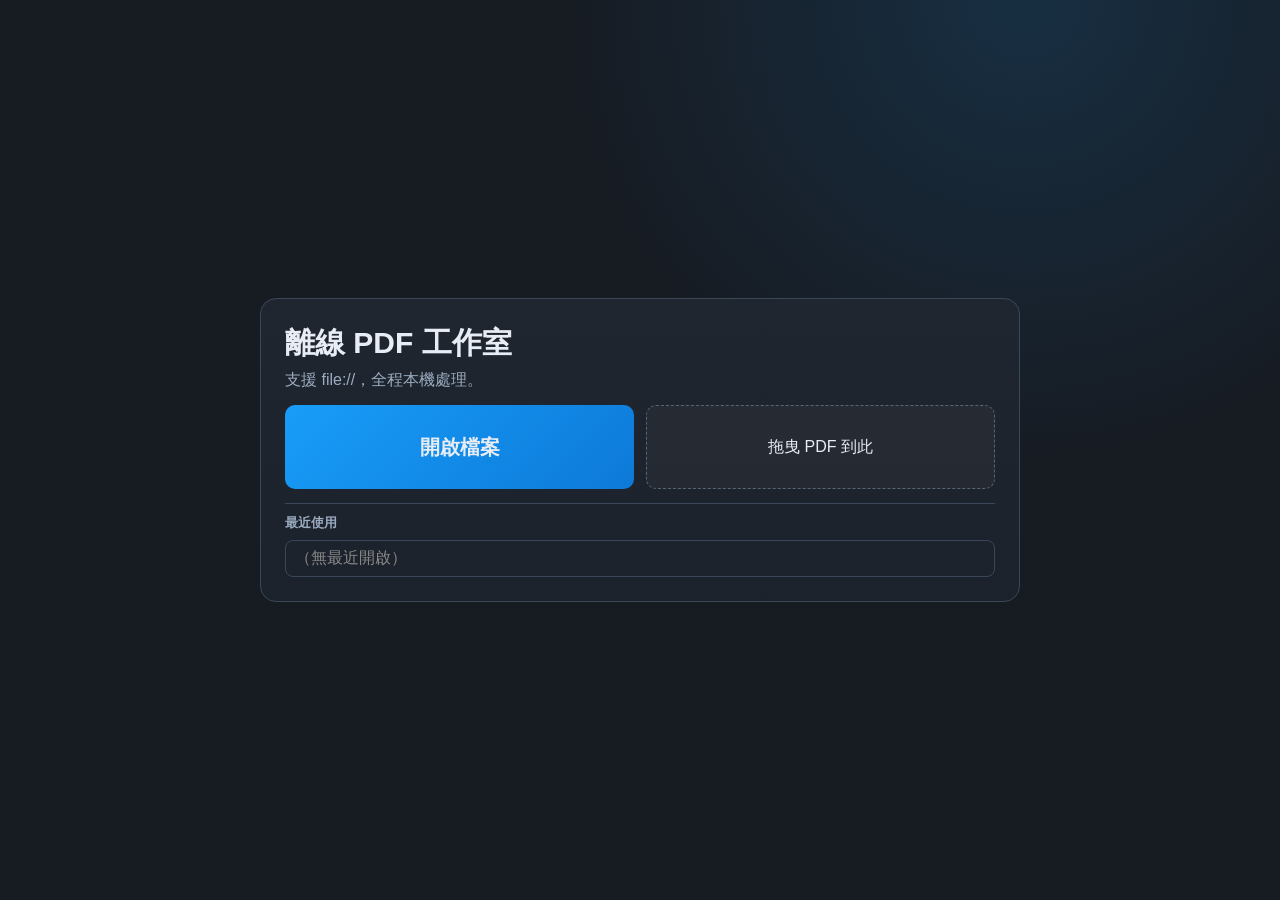
<file: index.html>
﻿<!doctype html>
<html lang="zh-Hant">
<head>
<meta charset="utf-8">
<meta name="viewport" content="width=device-width,initial-scale=1">
<title>離線 PDF 工作室</title>
<link rel="icon" href="data:,">
<script src="lib/pdf.min.js"></script>
<script src="lib/pdf-lib.min.js"></script>
<script src="lib/jszip.min.js"></script>
<link rel="stylesheet" href="styles.css">
</head>
<body>
<div id="ov">拖曳 PDF 檔以開啟</div>
<section id="home"><div class="card"><h1 class="title">離線 PDF 工作室</h1><p class="sub">支援 file://，全程本機處理。</p><div class="row"><button id="openHome" class="hero">開啟檔案</button><button id="dropHome" class="drop">拖曳 PDF 到此</button></div><div class="recent"><h3>最近使用</h3><ul id="recent"></ul></div></div></section>
<section id="app" class="hidden"><div id="tabs" class="tabs"></div><div id="docTabs" class="doc-tabs hidden"></div><div id="bar" class="bar"></div><div id="ctx" class="ctx">
  <span class="lab">屬性</span>
  <label class="ctx-lbl">顏色<input type="color" id="ctxColor" value="#ffcc33"></label>
  <label class="ctx-lbl">線寬<input type="number" id="ctxWidth" min="1" max="12" value="2"></label>
  <label class="ctx-lbl" id="ctxTextWrap" style="display:none">文字<input type="text" id="ctxText" placeholder="文字內容..."></label>
  <label class="ctx-lbl" id="ctxXWrap" style="display:none">X<input type="number" id="ctxX"></label>
  <label class="ctx-lbl" id="ctxYWrap" style="display:none">Y<input type="number" id="ctxY"></label>
  <label class="ctx-lbl" id="ctxWWrap" style="display:none">寬<input type="number" id="ctxW" min="1"></label>
  <label class="ctx-lbl" id="ctxHWrap" style="display:none">高<input type="number" id="ctxH" min="1"></label>
  <button id="ctxDup" title="在相同位置複製一份">複製</button>
  <button id="delAnn">刪除</button>
  <button id="cpyTxt" title="複製目前頁面所有文字">複製文字</button>
</div><div id="main"><aside id="side"><div class="stabs"><button class="stab active" data-p="thumb">縮圖</button><button class="stab" data-p="bookmark">書籤</button><button class="stab" data-p="annotation">註解</button><button class="stab" data-p="attachment">附件</button></div><div id="sp-thumb" class="sp active"><div id="thumbs"></div></div><div id="sp-bookmark" class="sp"><div id="bms" class="note">沒有書籤</div></div><div id="sp-annotation" class="sp"><div class="fg" style="margin-bottom:8px"><label>範圍<input id="annRange" placeholder="all 或 1-3,5"></label><label>批次動作<select id="annBatchAction"><option value="delete">刪除</option><option value="highlight-yellow">黃色螢光</option><option value="highlight-green">綠色螢光</option></select></label></div><button id="annBatchRun">執行批次</button><div id="anns" class="note" style="margin-top:8px">沒有註解</div></div><div id="sp-attachment" class="sp"><div class="fg" style="margin-bottom:8px"><label>新增檔案<button id="attAddBtn">新增附件</button></label><label>套用<button id="attSaveInfo">套用到 PDF</button></label></div><div id="atts" class="note">沒有附件</div></div></aside><main id="view"><div id="pages"></div></main></div><footer id="status"><div id="st">尚未開啟檔案</div><div class="mut">Ctrl+Shift+P：命令面板</div></footer></section>
<input id="file" type="file" accept=".pdf,application/pdf" multiple class="hidden"><input id="mergeIn" type="file" accept=".pdf,application/pdf" multiple class="hidden"><input id="batchIn" type="file" accept=".pdf,application/pdf" multiple class="hidden"><input id="attIn" type="file" multiple class="hidden"><input id="imgIn" type="file" accept="image/*" multiple class="hidden">
<div id="wiz"><div class="modal"><div class="mh"><h2 id="wt" style="margin:0;font-size:16px">精靈</h2><button id="wc">關閉</button></div><div class="mb"><div class="steps"><div id="s1" class="step on">1 輸入</div><div id="s2" class="step">2 選項</div><div id="s3" class="step">3 確認</div></div><div id="wb"></div></div><div class="ma"><button id="wp">上一步</button><button id="wn" class="big">下一步</button></div></div></div>
<div id="cmd"><div class="pbox"><input id="q" placeholder="輸入指令"><div id="ql"></div></div></div>
<div id="settingsDlg" class="dlg hidden"><div class="modal"><div class="mh"><h2 id="sdTitle" style="margin:0;font-size:16px">設定</h2><button id="sdCancel">取消</button></div><div class="mb"><div id="sdForm" class="fg"></div></div><div class="ma"><button id="sdOk" class="big">套用</button></div></div></div>
<div id="menu"></div>
<button id="toTop" class="to-top" title="回到頂端 (Home)" aria-label="回到頂端">↑ 頂端</button>
<div id="toastStack" class="toast-stack" aria-live="polite"></div>
<script src="app.js"></script>
</body>
</html>
</file>
<file: styles.css>
:root {
  --bg: #171b22;
  --p: #222933;
  --l: #3a4759;
  --t: #e8edf5;
  --m: #9aabc0;
  --a: #189df8;
}

* {
  box-sizing: border-box;
}

html,
body {
  margin: 0;
  height: 100%;
}

body {
  font-family: "Segoe UI Variable", "Noto Sans", sans-serif;
  background: radial-gradient(circle at 80% 0, rgba(24, 157, 248, 0.15), transparent 35%), var(--bg);
  color: var(--t);
  overflow: hidden;
}

button,
input,
select {
  font: inherit;
  color: inherit;
}

button {
  cursor: pointer;
  border: 1px solid var(--l);
  border-radius: 10px;
  background: #2a3341;
  padding: 7px 10px;
}

.hidden {
  display: none !important;
}

#home {
  height: 100%;
  display: grid;
  place-items: center;
  padding: 20px;
}

.card {
  width: min(760px, 95vw);
  padding: 24px;
  border: 1px solid var(--l);
  border-radius: 16px;
  background: linear-gradient(180deg, #20262f, #1c222b);
}

.title {
  font-size: 30px;
  margin: 0 0 6px;
}

.sub {
  color: var(--m);
  margin: 0 0 14px;
}

.row {
  display: grid;
  grid-template-columns: 1fr 1fr;
  gap: 12px;
}

.hero {
  font-size: 20px;
  font-weight: 700;
  min-height: 84px;
  background: linear-gradient(135deg, var(--a), #0d79d8);
  border: none;
}

.drop {
  border: 1px dashed #567;
  min-height: 84px;
  background: #ffffff08;
}

.recent {
  margin-top: 14px;
  border-top: 1px solid var(--l);
  padding-top: 10px;
}

.recent h3 {
  margin: 0 0 8px;
  font-size: 13px;
  color: var(--m);
}

#recent {
  list-style: none;
  margin: 0;
  padding: 0;
  display: grid;
  gap: 8px;
}

#recent li {
  display: flex;
  justify-content: space-between;
  align-items: center;
  border: 1px solid var(--l);
  border-radius: 8px;
  padding: 7px 9px;
}

#app {
  position: fixed;
  inset: 0;
  display: grid;
  grid-template-rows: auto auto auto 1fr auto;
  min-height: 0;
  overflow: hidden;
}

.tabs {
  display: flex;
  gap: 3px;
  padding: 8px 8px 0;
  border-bottom: 1px solid var(--l);
  background: #1b2129;
}

.tab {
  padding: 8px 11px;
  color: var(--m);
  border: 1px solid transparent;
  border-top-left-radius: 9px;
  border-top-right-radius: 9px;
}

.tab.active {
  color: #fff;
  background: #242d39;
  border-color: var(--l);
  border-bottom-color: #242d39;
}

.bar {
  display: flex;
  flex-wrap: nowrap;
  overflow-x: auto;
  gap: 8px;
  padding: 8px;
  border-bottom: 1px solid var(--l);
  background: #242d39;
  scrollbar-width: thin;
}

.doc-tabs {
  display: flex;
  gap: 6px;
  padding: 6px 8px;
  border-bottom: 1px solid var(--l);
  background: #1a2028;
  overflow-x: auto;
}

.doc-tab {
  display: inline-flex;
  align-items: center;
  gap: 8px;
  border: 1px solid var(--l);
  border-radius: 8px;
  padding: 4px 8px;
  background: #232c38;
  max-width: 280px;
}

.doc-tab .name {
  white-space: nowrap;
  overflow: hidden;
  text-overflow: ellipsis;
}

.doc-tab .x {
  font-weight: 700;
  opacity: 0.75;
}

.doc-tab.active {
  background: #2f3b4b;
  border-color: #4f6480;
}

.grp {
  display: flex;
  align-items: center;
  gap: 6px;
  padding-right: 12px;
  border-right: 1px solid var(--l);
}

.grp:last-child {
  border-right: none;
}

.lab {
  font-size: 10px;
  text-transform: uppercase;
  color: var(--m);
}

.big {
  padding: 10px 14px;
  font-weight: 700;
  border: none;
  background: linear-gradient(135deg, var(--a), #0d79d8);
}

.ctx {
  display: none;
  align-items: center;
  flex-wrap: wrap;
  gap: 6px 10px;
  padding: 6px 10px;
  border-bottom: 1px solid var(--l);
  background: #16202d;
}

.ctx.show {
  display: flex;
}

.ctx-lbl {
  font-size: 11px;
  color: var(--m);
  display: flex;
  flex-direction: column;
  gap: 2px;
}

.ctx-lbl input[type="number"] {
  width: 56px;
  padding: 4px 5px;
  border: 1px solid var(--l);
  border-radius: 6px;
  background: #15202c;
  color: var(--t);
  font-size: 12px;
}

.ctx-lbl input[type="text"] {
  width: 130px;
  padding: 4px 6px;
  border: 1px solid var(--l);
  border-radius: 6px;
  background: #15202c;
  color: var(--t);
  font-size: 12px;
}

.ctx-lbl input[type="color"] {
  width: 36px;
  height: 28px;
  padding: 2px;
  border: 1px solid var(--l);
  border-radius: 6px;
  cursor: pointer;
  background: #15202c;
}

#main {
  display: grid;
  grid-template-columns: 240px 1fr;
  min-height: 0;
  overflow: hidden;
}

#side {
  background: #1e2530;
  border-right: 1px solid var(--l);
  display: grid;
  grid-template-rows: auto 1fr;
  min-height: 0;
}

.stabs {
  display: grid;
  grid-template-columns: repeat(4, 1fr);
  border-bottom: 1px solid var(--l);
}

.stab {
  font-size: 12px;
  color: var(--m);
  padding: 8px 0;
}

.stab.active {
  background: #293648;
  color: #fff;
}

.sp {
  display: none;
  overflow: auto;
  padding: 8px;
  min-height: 0;
}

.sp.active {
  display: block;
}

.note {
  border: 1px dashed var(--l);
  border-radius: 8px;
  padding: 9px;
  color: var(--m);
  font-size: 12px;
}

.thumb {
  border: 1px solid var(--l);
  border-radius: 8px;
  padding: 6px;
  margin-bottom: 8px;
  background: #2a3547;
  cursor: pointer;
}

.thumb.active {
  outline: 2px solid #189df88f;
}

.thumb canvas {
  width: 100%;
  display: block;
}

.thumb div {
  text-align: center;
  font-size: 11px;
  margin-top: 4px;
}

#view {
  position: relative;
  overflow: auto;
  background: #323843;
  padding: 16px;
  min-height: 0;
}

#pages {
  display: grid;
  justify-content: center;
  gap: 12px;
}

.pw {
  position: relative;
  background: #fff;
  box-shadow: 0 6px 18px #0007;
}

.pc {
  display: block;
}

.ann {
  position: absolute;
  inset: 0;
  pointer-events: none;
}

/* P1-3: PDF text selection layer */
.textLayer {
  position: absolute;
  inset: 0;
  overflow: hidden;
  line-height: 1;
  pointer-events: none;
}
.textLayer > span {
  color: transparent;
  position: absolute;
  white-space: pre;
  transform-origin: 0% 0%;
  cursor: text;
  pointer-events: none;
}
/* Enable text selection only when the select tool is active and no draw tool is chosen */
.select-mode .textLayer > span {
  pointer-events: auto;
}
.textLayer ::selection {
  background: rgba(50, 130, 255, 0.25);
  color: transparent;
}

.mark {
  position: absolute;
  border: 2px solid #f8d34d;
  background: #ffd53f66;
}

.txt {
  position: absolute;
  padding: 3px 5px;
  border: 1px solid #444;
  border-radius: 6px;
  background: #fffbe0;
  color: #202020;
  font-size: 12px;
  max-width: 200px;
  white-space: pre-wrap;
}

.note-ann {
  position: absolute;
  padding: 6px 8px;
  border: 1px solid #8a7b2d;
  border-radius: 6px;
  color: #2b2b2b;
  font-size: 12px;
  white-space: pre-wrap;
  box-shadow: 0 2px 8px #00000033;
}

.stamp-ann {
  position: absolute;
  display: grid;
  place-items: center;
  border-style: solid;
  border-radius: 6px;
  background: #ffffff77;
  font-weight: 800;
  letter-spacing: 1px;
  transform: rotate(-8deg);
  text-transform: uppercase;
}

.stamp-img-ann {
  position: absolute;
  border: 1px dashed #6f7f90;
  border-radius: 6px;
  background: #ffffff22;
  overflow: hidden;
}

.sel {
  outline: 2px dashed #189df8;
}

#status {
  display: flex;
  justify-content: space-between;
  padding: 6px 10px;
  border-top: 1px solid var(--l);
  background: #18202b;
  font-size: 12px;
}

.mut {
  color: var(--m);
}

#ov {
  position: fixed;
  inset: 0;
  display: none;
  place-items: center;
  background: #189df833;
  border: 4px dashed #fff7;
  font-size: 24px;
  z-index: 200;
}

#ov.show {
  display: grid;
}

#wiz,
#cmd {
  position: fixed;
  inset: 0;
  display: none;
  place-items: center;
  background: #0008;
  z-index: 300;
}

#wiz.show,
#cmd.show {
  display: grid;
}

.modal {
  width: min(720px, 95vw);
  max-height: 85vh;
  overflow: auto;
  background: #202833;
  border: 1px solid var(--l);
  border-radius: 14px;
}

.mh {
  display: flex;
  justify-content: space-between;
  align-items: center;
  padding: 12px 14px;
  border-bottom: 1px solid var(--l);
}

.mb {
  padding: 14px;
}

.ma {
  display: flex;
  justify-content: flex-end;
  gap: 8px;
  padding: 12px 14px;
  border-top: 1px solid var(--l);
}

.steps {
  display: grid;
  grid-template-columns: repeat(3, 1fr);
  gap: 7px;
  margin-bottom: 10px;
}

.step {
  border: 1px solid var(--l);
  border-radius: 8px;
  padding: 7px;
  text-align: center;
  font-size: 12px;
  color: var(--m);
}

.step.on {
  color: #fff;
  background: #189df833;
  border-color: #2d8ddf;
}

.fg {
  display: grid;
  grid-template-columns: repeat(2, minmax(0, 1fr));
  gap: 10px;
}

.fg label {
  display: grid;
  gap: 4px;
  font-size: 12px;
  color: #b6c4d7;
}

.fg input,
.fg select {
  border: 1px solid var(--l);
  border-radius: 8px;
  padding: 8px;
  background: #15202c;
}

.pbox {
  width: min(700px, 92vw);
  border: 1px solid var(--l);
  border-radius: 12px;
  overflow: hidden;
  background: #1b232d;
}

#q {
  width: 100%;
  border: none;
  border-bottom: 1px solid var(--l);
  padding: 11px;
  background: #131b24;
}

#ql {
  max-height: 52vh;
  overflow: auto;
}

.qi {
  display: flex;
  justify-content: space-between;
  padding: 9px 11px;
  border-bottom: 1px solid #3a475980;
}

.qi.on {
  background: #189df833;
}

.k {
  font-size: 11px;
  color: var(--m);
}

#menu {
  position: fixed;
  display: none;
  min-width: 190px;
  border: 1px solid var(--l);
  border-radius: 9px;
  background: #1f2732;
  z-index: 360;
}

.mi {
  width: 100%;
  text-align: left;
  border: none;
  border-bottom: 1px solid #3a475980;
  background: transparent;
  padding: 8px 10px;
}

.mi:last-child {
  border-bottom: none;
}

.mi:hover {
  background: #2c394c;
}

.to-top {
  position: fixed;
  right: 16px;
  bottom: 18px;
  z-index: 250;
  border: 1px solid #4b5c73;
  border-radius: 999px;
  padding: 9px 12px;
  background: linear-gradient(135deg, #2a3a50, #1f2d42);
  color: #dbe9ff;
  box-shadow: 0 8px 20px #00000055;
  opacity: 0;
  pointer-events: none;
  transform: translateY(10px);
  transition: opacity 0.16s ease, transform 0.16s ease;
}

.to-top.show {
  opacity: 1;
  pointer-events: auto;
  transform: translateY(0);
}

.bar button.active-tool {
  outline: 2px solid #4fb0ff;
  background: #1e3852;
}

/* Annotation elements respond to pointer when select tool is active */
.ann [data-id] {
  pointer-events: none;
}
.select-mode .ann [data-id] {
  pointer-events: auto;
  cursor: move;
}
.select-mode .ann [data-id]:hover {
  outline: 1px dashed #4fb0ff88;
}

.dlg {
  position: fixed;
  inset: 0;
  display: grid;
  place-items: center;
  background: #0008;
  z-index: 340;
}

.toast-stack {
  position: fixed;
  right: 16px;
  top: 16px;
  z-index: 380;
  display: grid;
  gap: 8px;
  width: min(360px, 88vw);
}

.toast {
  border: 1px solid #4b5c73;
  border-radius: 10px;
  padding: 10px 12px;
  background: #1f2a38;
  box-shadow: 0 10px 24px #00000055;
}

.toast.error {
  border-color: #b35656;
  background: #4a2525;
}

@media (max-width: 980px) {
  #main {
    grid-template-columns: 1fr;
  }
  #side {
    display: none;
  }
}

body.reading-night #view {
  filter: invert(0.92) hue-rotate(180deg);
}

body.reading-warm #view {
  filter: sepia(0.45) saturate(0.9) hue-rotate(-10deg) brightness(0.96);
}

body.a11y-high-contrast {
  --bg: #000;
  --p: #0e0e0e;
  --l: #fff;
  --t: #fff;
  --m: #ddd;
  --a: #00bfff;
}

body.a11y-high-contrast .tab.active,
body.a11y-high-contrast .thumb.active,
body.a11y-high-contrast .sel {
  outline: 3px solid #00d9ff !important;
}

/* Draw preview overlay (shown while dragging annotation tools) */
.draw-preview {
  position: absolute;
  border: 1.5px dashed #ffcc33;
  background: transparent;
  pointer-events: none;
  z-index: 15;
  display: none;
}
.draw-preview.crop-mode {
  border-color: #1e90ff;
  background: rgba(30, 144, 255, 0.07);
}

/* Crop selection overlay (shown after drawing crop area) */
.crop-overlay {
  position: absolute;
  border: 2px dashed #1e90ff;
  background: rgba(30, 144, 255, 0.06);
  pointer-events: none;
  z-index: 20;
  /* dim everything OUTSIDE the selection */
  box-shadow: 0 0 0 9999px rgba(0, 0, 0, 0.48);
}
.crop-confirm-bar {
  position: absolute;
  bottom: -44px;
  left: 50%;
  transform: translateX(-50%);
  display: flex;
  gap: 8px;
  pointer-events: auto;
  background: #1a2535;
  border: 1px solid #2a4060;
  border-radius: 8px;
  padding: 5px 10px;
  white-space: nowrap;
  box-shadow: 0 4px 14px #00000066;
}
.crop-ok-btn {
  background: #1a3a5a;
  border: 1px solid #2a6aaa;
  color: #90d0ff;
  padding: 4px 14px;
  border-radius: 6px;
  font-size: 12px;
}
.crop-ok-btn:hover {
  background: #1e4a78;
}
.crop-cancel-btn {
  background: #3a2020;
  border: 1px solid #6a3333;
  color: #ffaaaa;
  padding: 4px 14px;
  border-radius: 6px;
  font-size: 12px;
}
.crop-cancel-btn:hover {
  background: #4a2828;
}

/* A2-2: 縮圖拖曳重排視覺回饋 */
.thumb.dragging {
  opacity: 0.4;
  outline: 2px dashed #189df8;
}
.thumb.drag-target {
  outline: 3px solid #189df8;
  background: #1e3a55;
}

/* A1-3: Annotation resize handles */
.resize-handle {
  position: absolute;
  width: 10px;
  height: 10px;
  border: 2px solid #189df8;
  border-radius: 3px;
  background: #fff;
  z-index: 30;
  cursor: nwse-resize;
  pointer-events: auto;
}
.resize-handle[data-dir="n"],
.resize-handle[data-dir="s"] { cursor: ns-resize; }
.resize-handle[data-dir="e"],
.resize-handle[data-dir="w"] { cursor: ew-resize; }
.resize-handle[data-dir="ne"],
.resize-handle[data-dir="sw"] { cursor: nesw-resize; }

/* A1-5: Search hit highlight in text layer */
.textLayer span.search-hit {
  background: rgba(255, 200, 0, 0.55) !important;
  border-radius: 2px;
}

/* A3-2: 註解面板分組標題 */
.ann-group-header {
  display: flex;
  align-items: center;
  gap: 6px;
  padding: 5px 8px;
  background: var(--l);
  border-radius: 4px;
  margin: 4px 0 2px;
  cursor: pointer;
  font-size: 12px;
  font-weight: 600;
  color: var(--t);
  user-select: none;
}
.ann-group-header:hover { background: #4a5d72; }
.ann-group-arrow { font-size: 10px; color: var(--m); }
.ann-group-count {
  margin-left: auto;
  background: var(--a);
  color: #fff;
  font-size: 10px;
  border-radius: 10px;
  padding: 1px 6px;
  min-width: 20px;
  text-align: center;
}
.ann-group-body { margin-bottom: 4px; }
</file>
